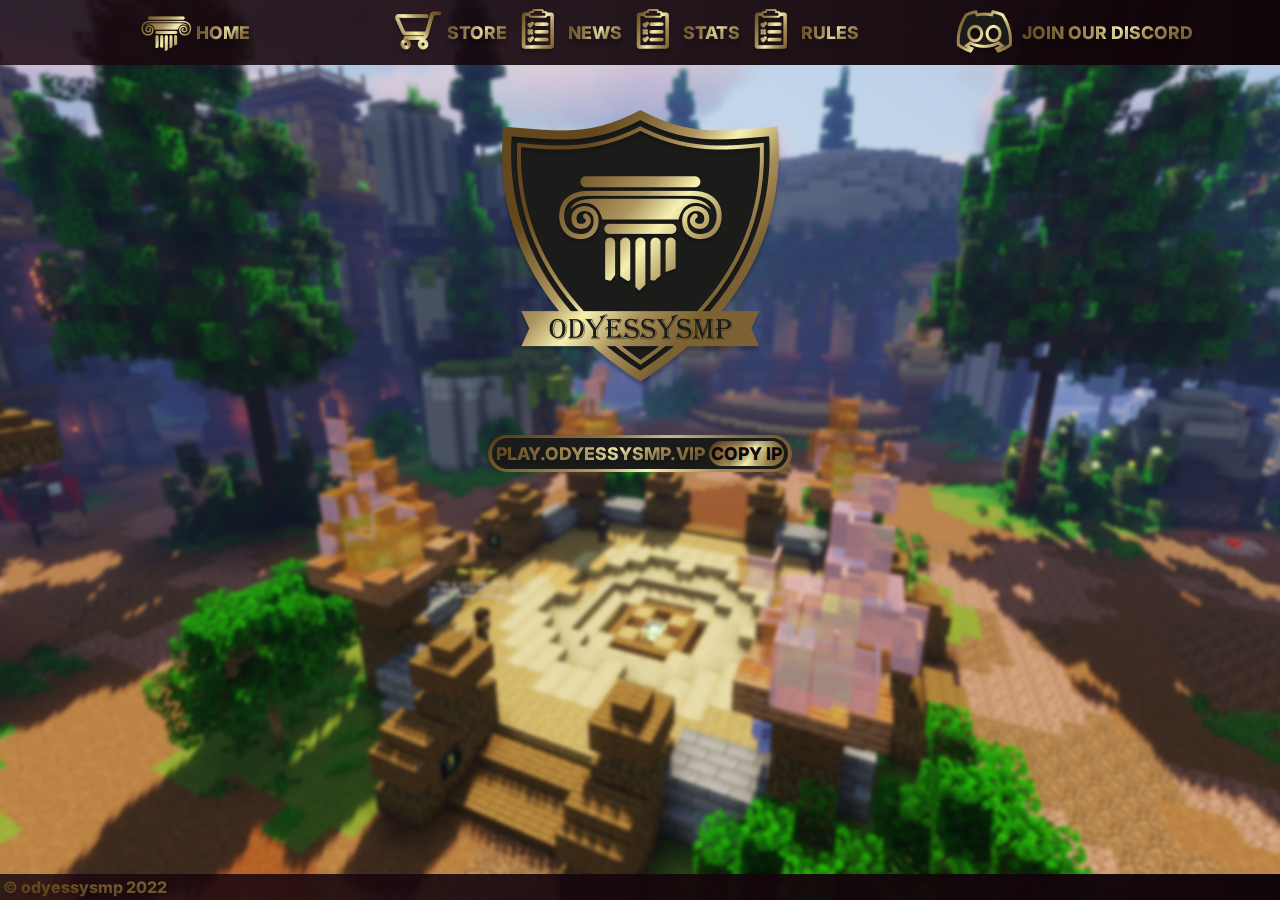
<file: index.html>
<!DOCTYPE html>
<html lang="en">
  <head>
    <meta charset="UTF-8" />
    <meta http-equiv="X-UA-Compatible" content="IE=edge" />
    <meta name="viewport" content="width=device-width, initial-scale=1.0" />
    <title>Document</title>
    <link rel="stylesheet" href="styles.css" />
  </head>
  <body>
    <nav>
      <div class="nav-link home-link">
        <a href="index.html"><img src="./assets/home.png" alt="home icon" /></a>
        <a class="ul" href="index.html">HOME</a>
      </div>
      <div id="other-nav-links">
        <div class="nav-link">
          <a href="https://odysseysmp-store.tebex.io/" target="_blank"
            ><img src="./assets/store.png" alt="store icon"
          /></a>
          <a class="ul" href="https://odysseysmp-store.tebex.io/" target="_blank"
            >STORE</a
          >
        </div>
        <div class="nav-link">
          <a href="coming-soon.html"
            ><img src="./assets/rules.png" alt="rules icon"
          /></a>
          <a class="ul" href="coming-soon.html">NEWS</a>
        </div>
        <div class="nav-link">
          <a href="coming-soon.html"
            ><img src="./assets/rules.png" alt="rules icon"
          /></a>
          <a class="ul" href="coming-soon.html">STATS</a>
        </div>
        <div class="nav-link">
          <a href="rules.html"
            ><img src="./assets/rules.png" alt="rules icon"
          /></a>
          <a class="ul" href="rules.html">RULES</a>
        </div>
      </div>
      <div class="nav-link">
        <a href="https://discord.gg/5D3F9d8RGd" target="_blank">
          <img src="./assets/discord-icon.png" alt="discord logo badge icon"
        /></a>
        <a class="ul" href="https://discord.gg/5D3F9d8RGd" target="_blank"
          >JOIN OUR DISCORD</a
        >
      </div>
    </nav>
    <main>
      <img
        id="logo-badge"
        src="./assets/logo-badge.png"
        alt="logo badge icon"
      />
      <div id="copy-ip-button">
        <p>
          <span>PLAY.ODYESSYSMP.VIP</span>
          <span id="copy-ip-button__copy-ip">COPY IP</span>
        </p>
      </div>
      <!-- <a href="https://discord.gg/5D3F9d8RGd" target="_blank">
        <img
          id="discord-link"
          src="./assets/discord-badge.png"
          alt="discord logo badge icon"
      /></a> -->
    </main>
    <footer><p>© odyessysmp 2022</p></footer>
  </body>
  <script src="script.js"></script>
</html>
</file>
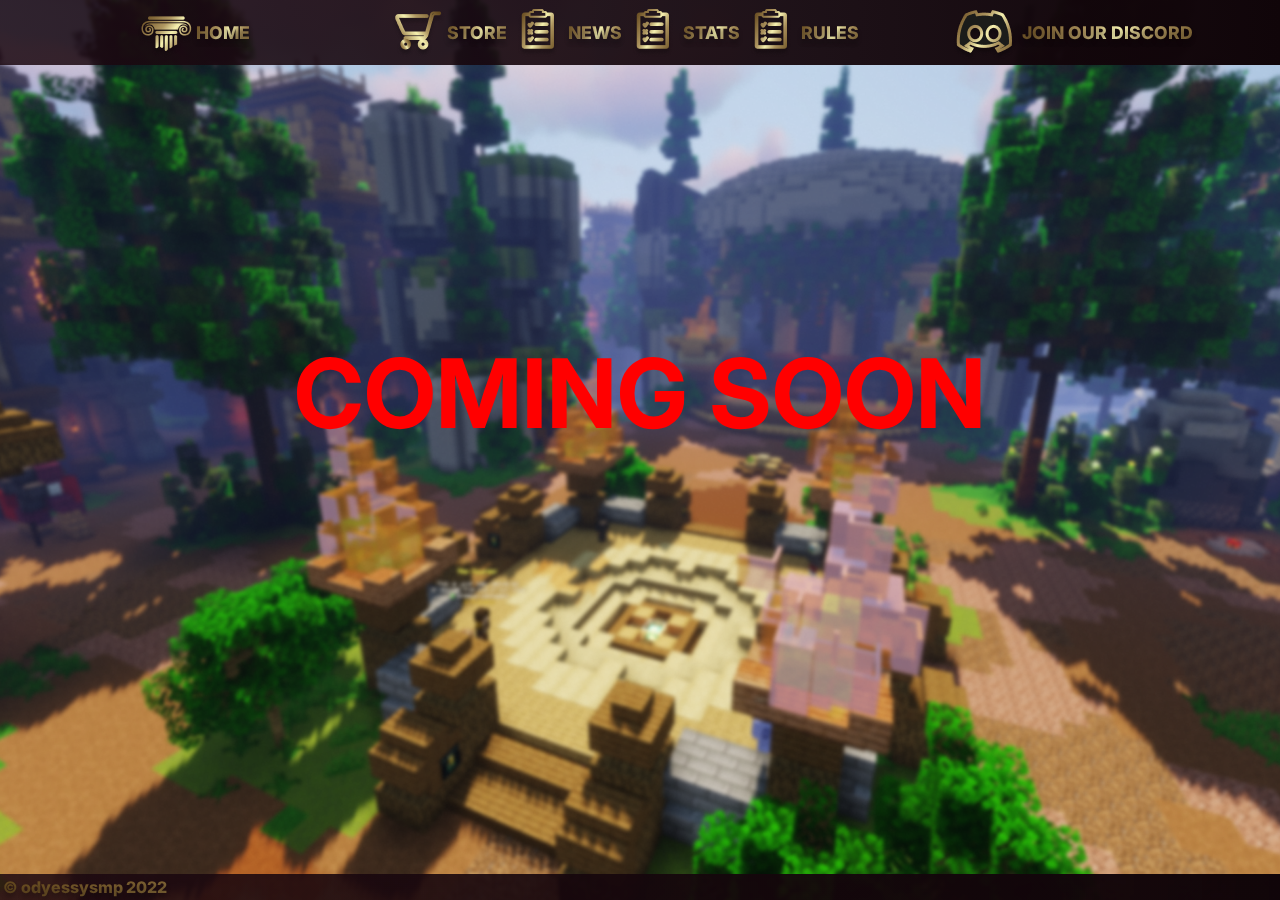
<file: coming-soon.html>
<!DOCTYPE html>
<html lang="en">
  <head>
    <meta charset="UTF-8" />
    <meta http-equiv="X-UA-Compatible" content="IE=edge" />
    <meta name="viewport" content="width=device-width, initial-scale=1.0" />
    <title>Document</title>
    <link rel="stylesheet" href="styles.css" />
  </head>
  <body>
    <nav>
      <div class="nav-link home-link">
        <a href="index.html"><img src="./assets/home.png" alt="home icon" /></a>
        <a class="ul" href="index.html">HOME</a>
      </div>
      <div id="other-nav-links">
        <div class="nav-link">
          <a href="https://odysseysmp-store.tebex.io/" target="_blank"
            ><img src="./assets/store.png" alt="store icon"
          /></a>
          <a class="ul" href="https://odysseysmp-store.tebex.io/" target="_blank"
            >STORE</a
          >
        </div>
        <div class="nav-link">
          <a href="coming-soon.html"
            ><img src="./assets/rules.png" alt="rules icon"
          /></a>
          <a class="ul" href="coming-soon.html">NEWS</a>
        </div>
        <div class="nav-link">
          <a href="coming-soon.html"
            ><img src="./assets/rules.png" alt="rules icon"
          /></a>
          <a class="ul" href="coming-soon.html">STATS</a>
        </div>
        <div class="nav-link">
          <a href="rules.html"
            ><img src="./assets/rules.png" alt="rules icon"
          /></a>
          <a class="ul" href="rules.html">RULES</a>
        </div>
      </div>
      <div class="nav-link">
        <a href="https://discord.gg/5D3F9d8RGd" target="_blank">
          <img src="./assets/discord-icon.png" alt="discord logo badge icon"
        /></a>
        <a class="ul" href="https://discord.gg/5D3F9d8RGd" target="_blank"
          >JOIN OUR DISCORD</a
        >
      </div>
    </nav>
    <main>
      <div id="coming-soon">
        <h2>COMING SOON</h2>
      </div>
    </main>
    <footer><p>© odyessysmp 2022</p></footer>
  </body>
  <script src="script.js"></script>
</html>
</file>
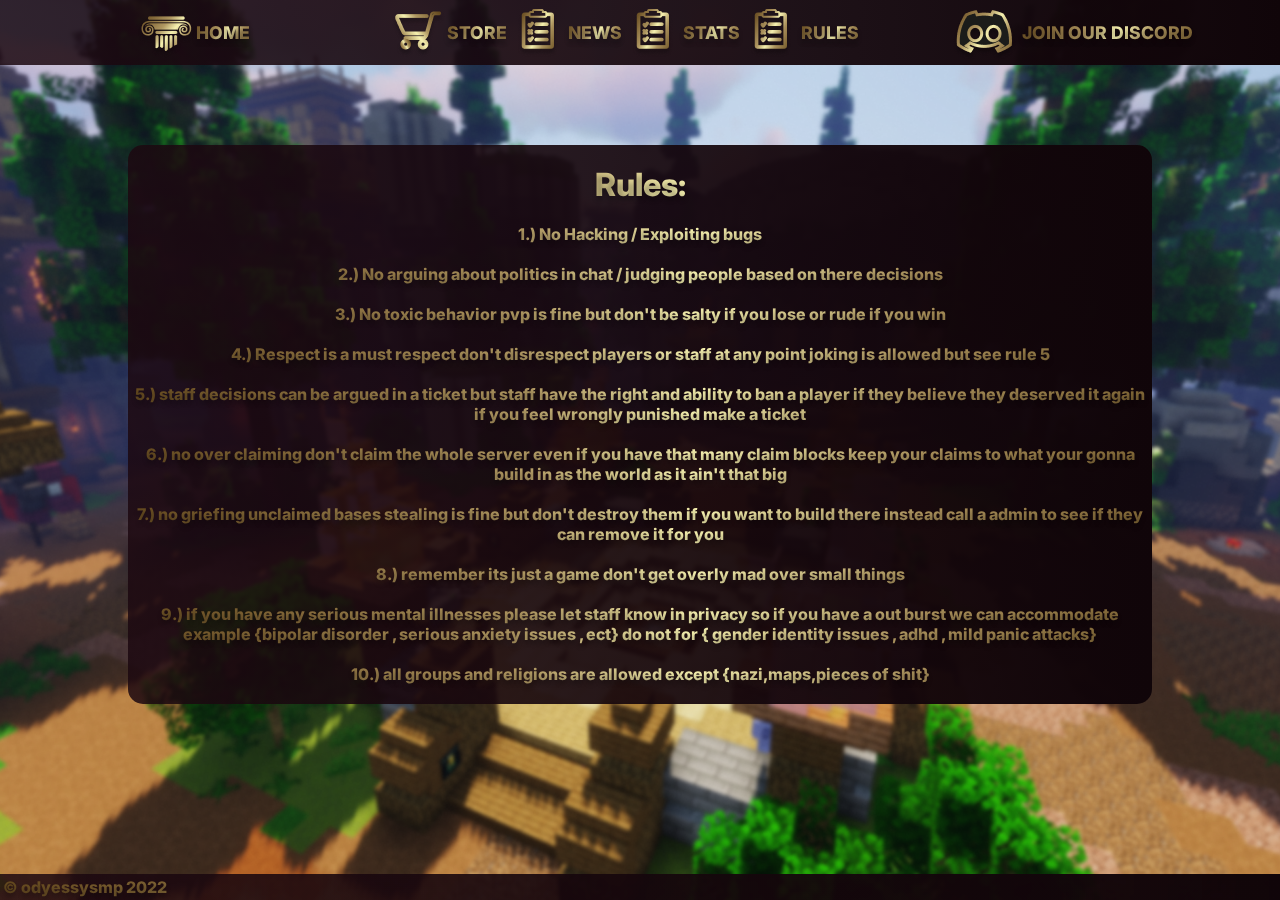
<file: rules.html>
<!DOCTYPE html>
<html lang="en">
  <head>
    <meta charset="UTF-8" />
    <meta http-equiv="X-UA-Compatible" content="IE=edge" />
    <meta name="viewport" content="width=device-width, initial-scale=1.0" />
    <title>Document</title>
    <link rel="stylesheet" href="styles.css" />
  </head>
  <body>
    <nav>
      <div class="nav-link home-link">
        <a href="index.html"><img src="./assets/home.png" alt="home icon" /></a>
        <a class="ul" href="index.html">HOME</a>
      </div>
      <div id="other-nav-links">
        <div class="nav-link">
          <a href="https://odysseysmp-store.tebex.io/" target="_blank"
            ><img src="./assets/store.png" alt="store icon"
          /></a>
          <a class="ul" href="https://odysseysmp-store.tebex.io/" target="_blank"
            >STORE</a
          >
        </div>
        <div class="nav-link">
          <a href="coming-soon.html"
            ><img src="./assets/rules.png" alt="rules icon"
          /></a>
          <a class="ul" href="coming-soon.html">NEWS</a>
        </div>
        <div class="nav-link">
          <a href="coming-soon.html"
            ><img src="./assets/rules.png" alt="rules icon"
          /></a>
          <a class="ul" href="coming-soon.html">STATS</a>
        </div>
        <div class="nav-link">
          <a href="rules.html"
            ><img src="./assets/rules.png" alt="rules icon"
          /></a>
          <a class="ul" href="rules.html">RULES</a>
        </div>
      </div>
      <div class="nav-link">
        <a href="https://discord.gg/5D3F9d8RGd" target="_blank">
          <img src="./assets/discord-icon.png" alt="discord logo badge icon"
        /></a>
        <a class="ul" href="https://discord.gg/5D3F9d8RGd" target="_blank"
          >JOIN OUR DISCORD</a
        >
      </div>
    </nav>
    <main>
      <div id="rules-container">
        <span id="rules">
          <h1>Rules:</h1>
          <br />
          <p>1.) No Hacking / Exploiting bugs</p>
          <br />
          <p>
            2.) No arguing about politics in chat / judging people based on
            there decisions
          </p>
          <br />
          <p>
            3.) No toxic behavior pvp is fine but don't be salty if you lose or
            rude if you win
          </p>
          <br />
          <p>
            4.) Respect is a must respect don't disrespect players or staff at
            any point joking is allowed but see rule 5
          </p>
          <br />
          <p>
            5.) staff decisions can be argued in a ticket but staff have the
            right and ability to ban a player if they believe they deserved it
            again if you feel wrongly punished make a ticket
          </p>
          <br />
          <p>
            6.) no over claiming don't claim the whole server even if you have
            that many claim blocks keep your claims to what your gonna build in
            as the world as it ain't that big
          </p>
          <br />
          <p>
            7.) no griefing unclaimed bases stealing is fine but don't destroy
            them if you want to build there instead call a admin to see if they
            can remove it for you
          </p>
          <br />
          <p>
            8.) remember its just a game don't get overly mad over small things
          </p>
          <br />
          <p>
            9.) if you have any serious mental illnesses please let staff know
            in privacy so if you have a out burst we can accommodate example
            {bipolar disorder , serious anxiety issues , ect} do not for {
            gender identity issues , adhd , mild panic attacks}
          </p>
          <br />
          <p>
            10.) all groups and religions are allowed except {nazi,maps,pieces
            of shit}
          </p>
        </span>
      </div>
    </main>
    <footer><p>© odyessysmp 2022</p></footer>
  </body>
  <script src="script.js"></script>
</html>
</file>
<file: styles.css>
@import url("https://fonts.googleapis.com/css2?family=Inter:wght@100;200;300;400;500;600;700;800;900&family=Roboto:ital,wght@0,100;0,300;0,400;0,500;0,700;0,900;1,100;1,300;1,400;1,500;1,700;1,900&display=swap");
* {
  margin: 0;
  padding: 0;
}

p,
a,
span,
h1 {
  background: linear-gradient(120.93deg, #63481e 0%, #876c3c 17.81%, #af9761 38.37%, #f6f1b0 55.26%, #a9905b 76.71%, #7c6232 100%);
  -webkit-background-clip: text;
  -webkit-text-fill-color: transparent;
  background-clip: text;
  text-fill-color: transparent;
  text-shadow: 0px 4px 4px rgba(0, 0, 0, 0.25);
  font-family: Inter;
  font-weight: 800;
}

body {
  width: 100vw;
  height: 100vh;
  background-position: center;
  background-repeat: no-repeat;
  background-size: cover;
  background-image: url("./assets/background.png");
  background-attachment: fixed;
}

nav {
  position: -webkit-sticky;
  position: sticky;
  display: flex;
  flex-direction: row;
  flex-wrap: wrap;
  justify-content: space-evenly;
  height: -webkit-min-content;
  height: -moz-min-content;
  height: min-content;
  background: linear-gradient(90.86deg, rgba(28, 8, 16, 0.85) 0.13%, #100509 100%);
}

footer {
  bottom: 0;
  padding: 0.2rem;
}

.nav-link {
  display: flex;
  flex-direction: row;
  align-items: center;
  font-size: 1.1rem;
}

#other-nav-links {
  width: -webkit-fit-content;
  width: -moz-fit-content;
  width: fit-content;
  display: flex;
  flex-direction: row;
  flex-wrap: wrap;
  justify-content: space-evenly;
}

.home-link {
  padding-left: 3rem;
  padding-right: 3rem;
}

main {
  display: flex;
  flex-direction: column;
  align-items: center;
  justify-content: center;
  padding-bottom: 2rem;
  text-align: center;
}

#rules-container {
  background: linear-gradient(90.86deg, rgba(28, 8, 16, 0.85) 0.13%, #100509 100%);
  margin: 5rem;
  border-radius: 15px;
  width: 80%;
}

#rules {
  background-color: #1b1c1a;
  padding: 2rem;
  margin: 5rem;
}

#coming-soon {
  color: red;
  font-family: inter;
  margin-top: 30vh;
  font-size: 64px;
}

#logo-badge {
  margin: 5vh;
}

#copy-ip-button:active {
  transition: 0ms;
}
#copy-ip-button:active #copy-ip-button__copy-ip {
  box-shadow: inset 0px 16px 16px rgba(0, 0, 1, 0.5);
}

#copy-ip-button:hover {
  transform: scale(1.05);
  transition: transform 500ms;
}

#copy-ip-button {
  -webkit-user-select: none;
     -moz-user-select: none;
      -ms-user-select: none;
          user-select: none;
  cursor: pointer;
  font-size: 1.1rem;
  background: linear-gradient(120.93deg, #63481e 0%, #876c3c 17.81%, #af9761 38.37%, #f6f1b0 55.26%, #a9905b 76.71%, #7c6232 100%);
  box-shadow: inset 0px 4px 4px rgba(0, 0, 0, 0.25);
  border-radius: 50px;
  width: -webkit-fit-content;
  width: -moz-fit-content;
  width: fit-content;
  padding: 0.2rem;
}
#copy-ip-button p {
  background: #1b1c1a;
  border-radius: 50px;
  padding: 0.3rem;
}

#copy-ip-button__copy-ip {
  background: linear-gradient(120.93deg, #63481e 0%, #876c3c 17.81%, #af9761 38.37%, #f6f1b0 55.26%, #a9905b 76.71%, #7c6232 100%);
  box-shadow: inset 0px 4px 4px rgba(0, 0, 0, 0.25);
  border-radius: 50px;
  width: -webkit-fit-content;
  width: -moz-fit-content;
  width: fit-content;
  color: #1b1c1a;
  padding: 0.1rem;
  -webkit-text-fill-color: #100509;
}

footer {
  bottom: 0px;
  width: 100vw;
  position: fixed;
  height: -webkit-min-content;
  height: -moz-min-content;
  height: min-content;
  background: linear-gradient(90.86deg, rgba(28, 8, 16, 0.85) 0.13%, #100509 100%);
}

.ul {
  display: inline-block;
  position: relative;
  background: linear-gradient(120.93deg, #63481e 0%, #876c3c 17.81%, #af9761 38.37%, #f6f1b0 55.26%, #a9905b 76.71%, #7c6232 100%);
  -webkit-background-clip: text;
  -webkit-text-fill-color: transparent;
  background-clip: text;
  text-fill-color: transparent;
  text-shadow: 0px 4px 4px rgba(0, 0, 0, 0.25);
}

.nav-link:hover {
  transform: scale(1.1);
  transition: transform 300ms;
}

.ul:after {
  content: "";
  position: absolute;
  width: 100%;
  transform: scaleX(0);
  height: 2px;
  bottom: 0;
  left: 0;
  background: linear-gradient(120.93deg, #63481e 0%, #876c3c 17.81%, #af9761 38.37%, #f6f1b0 55.26%, #a9905b 76.71%, #7c6232 100%);
  transform-origin: bottom right;
  transition: transform 0.25s ease-out;
}

.ul:hover:after {
  transform: scaleX(1);
  transform-origin: bottom left;
}/*# sourceMappingURL=styles.css.map */
</file>
